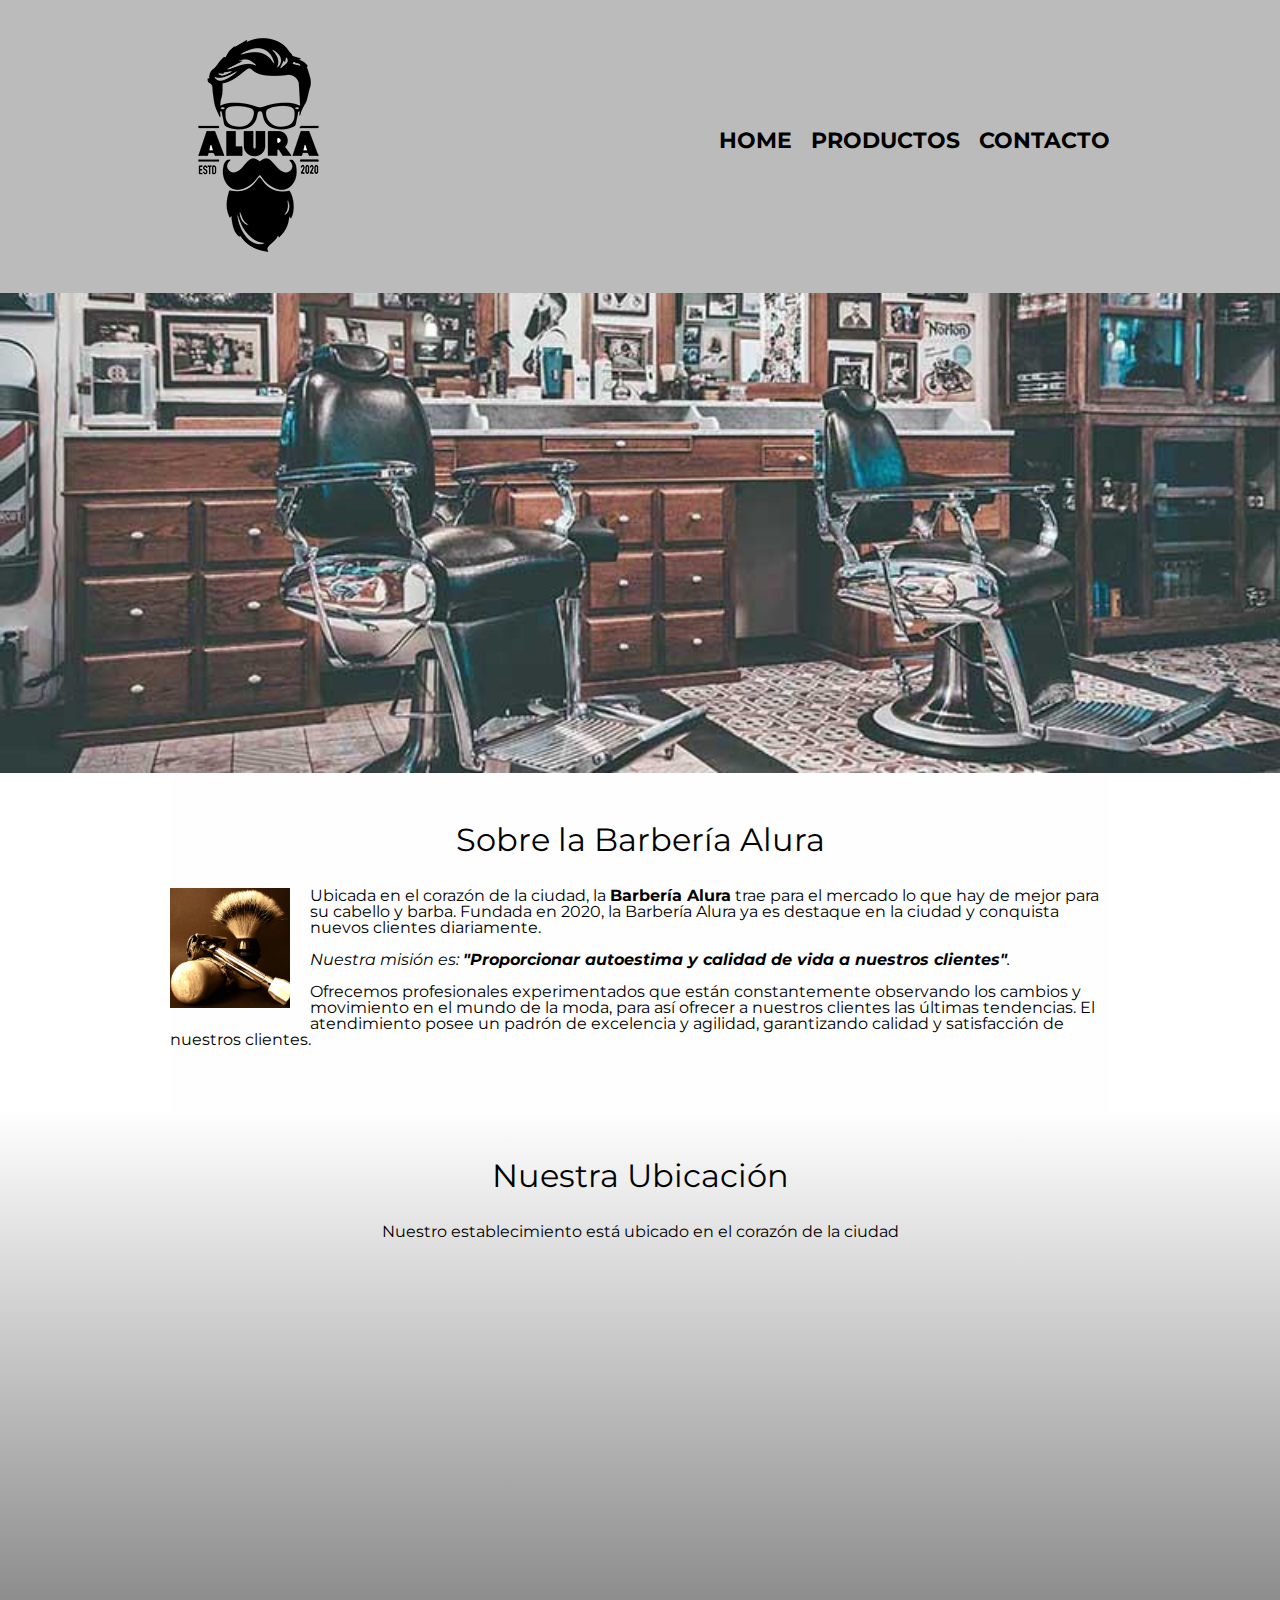
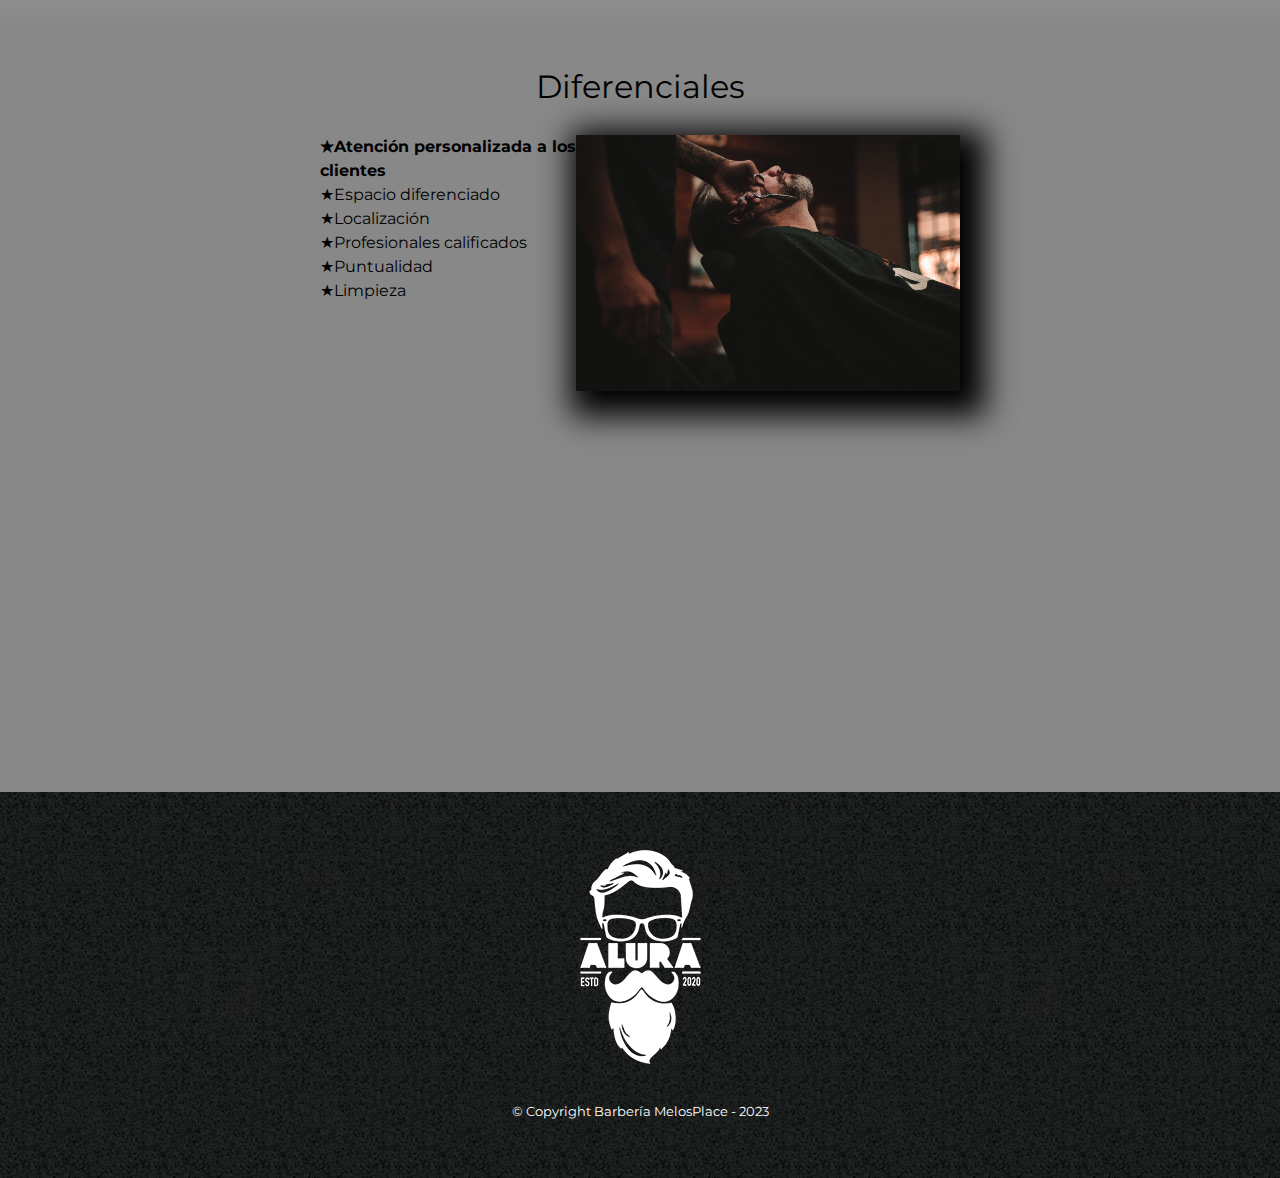
<file: index.html>
<!DOCTYPE html>

<html lang="es">
    
    <head>
        <meta charset="UTF-8"> 
        <meta name="viewport"content="width=device-width">
        <title>Barbería Alura</title>
        <link rel="stylesheet" href="reset.css">
        <link rel="stylesheet" href="style.css">
        <link href="https://fonts.googleapis.com/css2?family=Montserrat:wght@300&display=swap" rel="stylesheet">
    </head>

    <body>

        <header>
            <div class="caja">
                <h1><img src="imagenes/logo.png"></h1>
                <nav>
                    <ul>
                        <li><a href="index.html">Home</a></li>
                        <li><a href="productos.html">Productos</a></li>
                        <li><a href="contacto.html">Contacto</a></li>
                    </ul>
                </nav>
            </div>
        </header>

        <img class="banner" src="banner/banner.jpg">
        
        <main>
            <section class="principal">

                <h2 class="titulo-principal">Sobre la Barbería Alura</h2>

                <img class="utensilios"  src="imagenes/utensilios.jpg" alt="Utensilios de un barbero.">
    
                <p>Ubicada en el corazón de la ciudad, la <strong>Barbería Alura</strong> trae para el mercado lo que hay de mejor para su cabello y barba. Fundada en 2020, la Barbería Alura ya es destaque en la ciudad y conquista nuevos clientes diariamente.</p>
    
                <p id="mision"><em>Nuestra misión es: <strong>"Proporcionar autoestima y calidad de vida a nuestros clientes"</strong>.</em></p>
    
                <p>Ofrecemos profesionales experimentados que están constantemente observando los cambios y movimiento en el mundo de la moda, para así ofrecer a nuestros clientes las últimas tendencias. El atendimiento posee un padrón de excelencia y agilidad, garantizando calidad y satisfacción de nuestros clientes.</p> 
    
            </section>

            <section class="mapa">
                <h3 class="titulo-principal">Nuestra Ubicación</h3>
                <p>Nuestro establecimiento está ubicado en el corazón de la ciudad</p>

                <div class="mapa-contenido">
                    <iframe src="https://www.google.com/maps/embed?pb=!1m18!1m12!1m3!1d34784.869470159!2d-46.65499870427411!3d-23.593248407555798!2m3!1f0!2f0!3f0!3m2!1i1024!2i768!4f13.1!3m3!1m2!1s0x94ce5a2b2ed7f3a1%3A0xab35da2f5ca62674!2sCaelum%20-%20Education%20and%20Innovation!5e0!3m2!1ses-419!2sbr!4v1602972945026!5m2!1ses-419!2sbr" width="100%" height="300" frameborder="0" style="border:0;" allowfullscreen="" aria-hidden="false" tabindex="0"></iframe>
                </div>


            </section>
            
            <section class="diferenciales">
    
                <h3 class="titulo-principal">Diferenciales</h3>
            
                <div class="contenido-diferenciales">
                    <ul class="lista-diferenciales">
                        <li class="items">Atención personalizada a los clientes</li>
                        <li class="items">Espacio diferenciado</li>
                        <li class="items">Localización</li>
                        <li class="items">Profesionales calificados</li>
                        <li class="items">Puntualidad</li>
                        <li class="items">Limpieza</li>
                    </ul><img src="diferenciales/diferenciales.jpg" class="imagen-diferenciales">
                </div>
                <div class="video">
                    <iframe width="100%" height="315" src="https://www.youtube.com/embed/wcVVXUV0YUY" frameborder="0" allow="accelerometer; autoplay; clipboard-write; encrypted-media; gyroscope; picture-in-picture" allowfullscreen></iframe>                </div>
                
            </section>


            
        </main>
        
        <footer>
            <img src="imagenes/logo-blanco.png">
            <p class="copyright">&copy Copyright Barbería MelosPlace - 2023</p>
        </footer>
        
    </body>
</html>
</file>
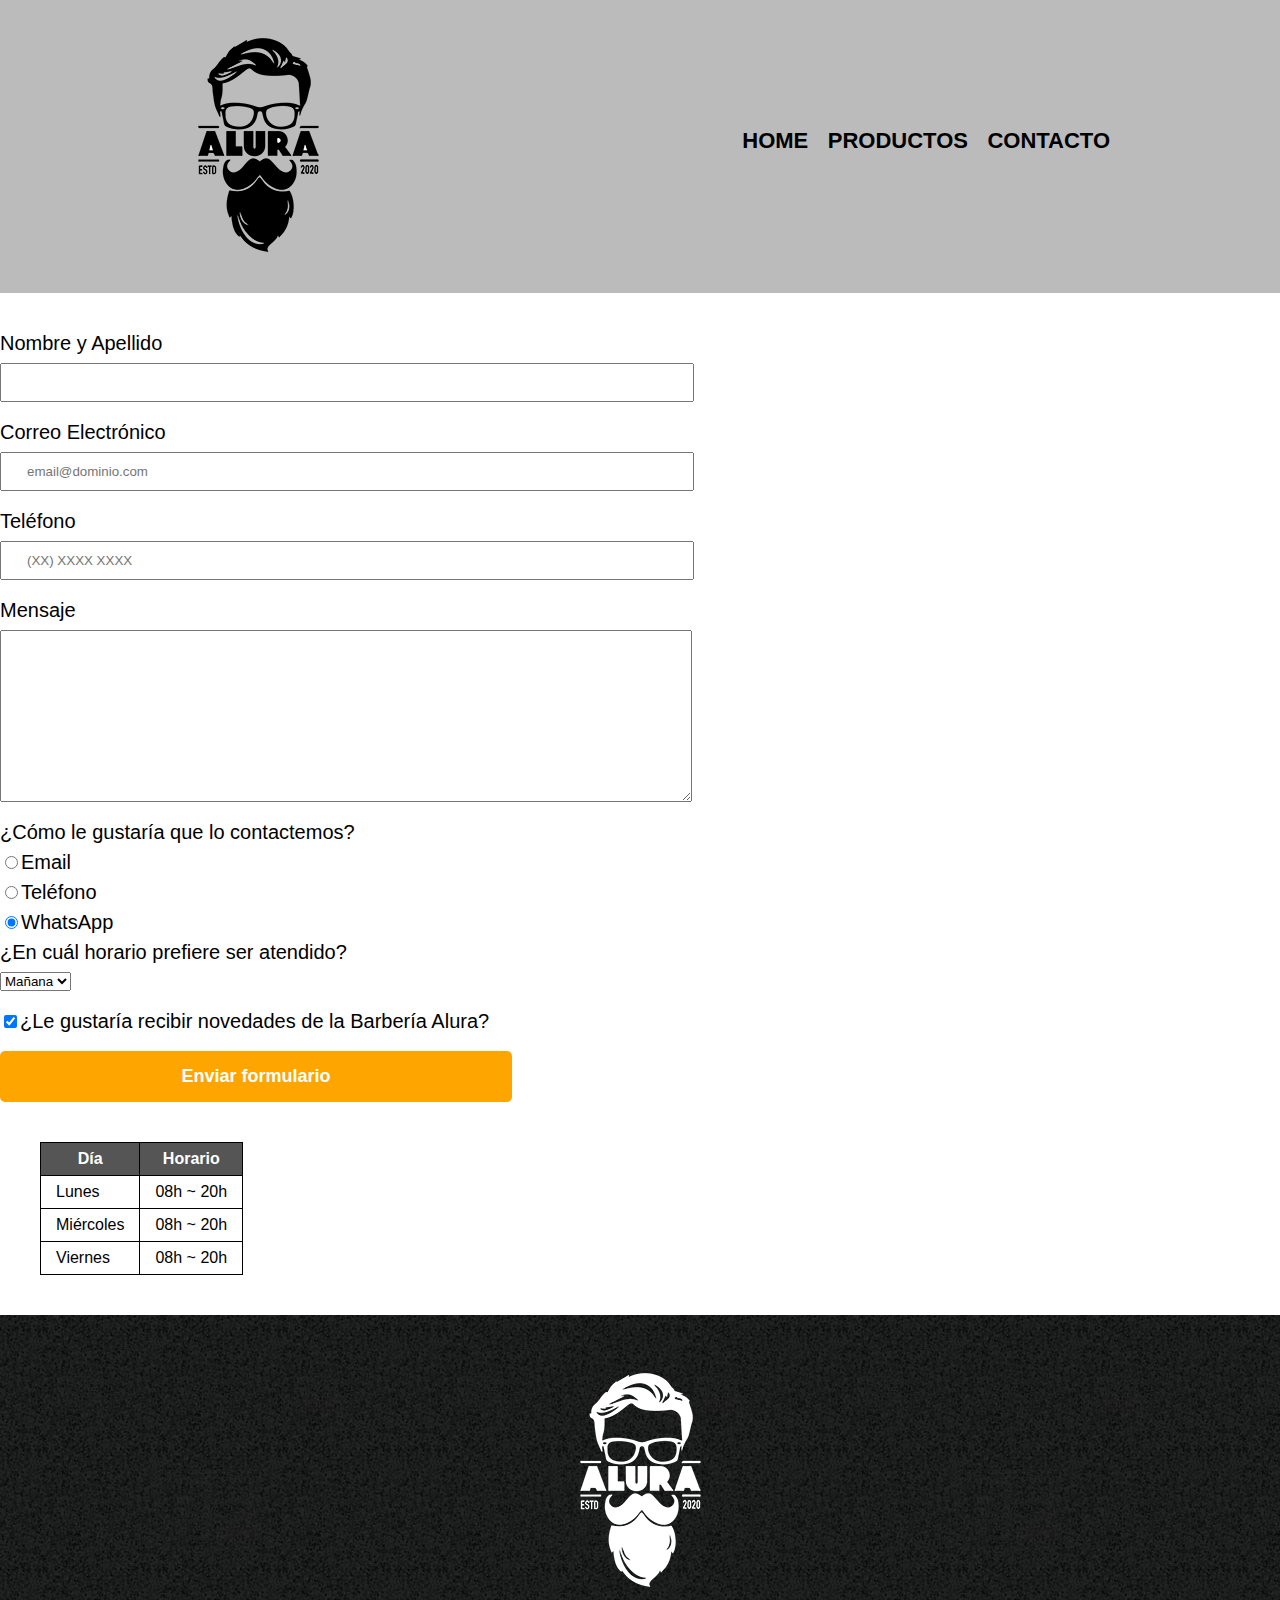
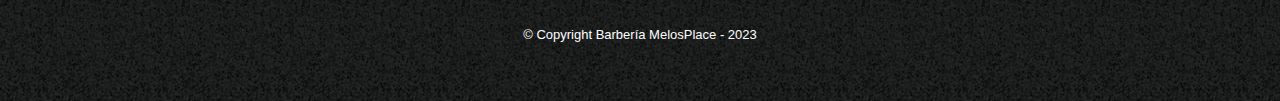
<file: contacto.html>
<!DOCTYPE html>

<html>
    <head>
        <meta charset="UTF-8">
        <title>Contacto - Barbería Alura</title>
        <link rel="stylesheet" href="reset.css">
        <link rel="stylesheet" href="style.css">
    </head>
    <body>
        <header>
            <div class="caja">
                <h1><img src="imagenes/logo.png" alt="Logo de la Barbería Alura"></h1>
                <nav>
                    <ul>
                        <li><a href="index.html">Home</a></li>
                        <li><a href="productos.html">Productos</a></li>
                        <li><a href="contacto.html">Contacto</a></li>
                    </ul>
                </nav>
            </div>
        </header>
        <main>
            <form>
                <label for="nombreapellido">Nombre y Apellido</label>
                <input type="text" id="nombreapellido" class="input-padron" required>

                <label for="correoelectronico">Correo Electrónico</label>
                <input type="email" id="correoelectronico" class="input-padron" required placeholder="email@dominio.com">

                <label for="telefono">Teléfono</label>
                <input type="tel" id="telefono" class="input-padron" required placeholder="(XX) XXXX XXXX">

                <label for="mensaje">Mensaje</label>
                <textarea cols="70" rows="10" id="mensaje" class="input-padron" required></textarea>
                
                <fieldset>
                    <legend>¿Cómo le gustaría que lo contactemos?</legend>

                    <label for="radio-email"><input type="radio" name="contacto" value="email" id="radio-email">Email</label>
                    
                    <label for="radio-telefono"><input type="radio" name="contacto" value="telefono" id="radio-telefono">Teléfono</label>
                    
                    <label for="radio-whatsapp"><input type="radio" name="contacto" value="whatsapp" id="radio-whatsapp" checked>WhatsApp</label>
                    
                </fieldset>
               
                <fieldset>
                    <legend>¿En cuál horario prefiere ser atendido?</legend>
                    <select>
                        <option>Mañana</option>
                        <option>Tarde</option>
                        <option>Noche</option>
                    </select>
                </fieldset>
                
                <label class="checkbox"><input type="checkbox" checked>¿Le gustaría recibir novedades de la Barbería Alura?</label>                
                
                <input type="submit" value="Enviar formulario" class="enviar">

            </form>

            <table>
                <thead>
                    <tr>
                        <th>Día</th>
                        <th>Horario</th>
                    </tr>
                </thead>
                <tbody>
                    <tr>
                        <td>Lunes</td>
                        <td>08h ~ 20h</td>
                    </tr>
                    <tr>
                        <td>Miércoles</td>
                        <td>08h ~ 20h</td>
                    </tr>
                    <tr>
                        <td>Viernes</td>
                        <td>08h ~ 20h</td>
                    </tr>
                </tbody>
            </table>
        </main>
        <footer>
            <img src="imagenes/logo-blanco.png"  alt="Logo de la Barbería Alura">
            <p class="copyright">&copy Copyright Barbería MelosPlace - 2023</p>
        </footer>
    </body>
</html>
</file>
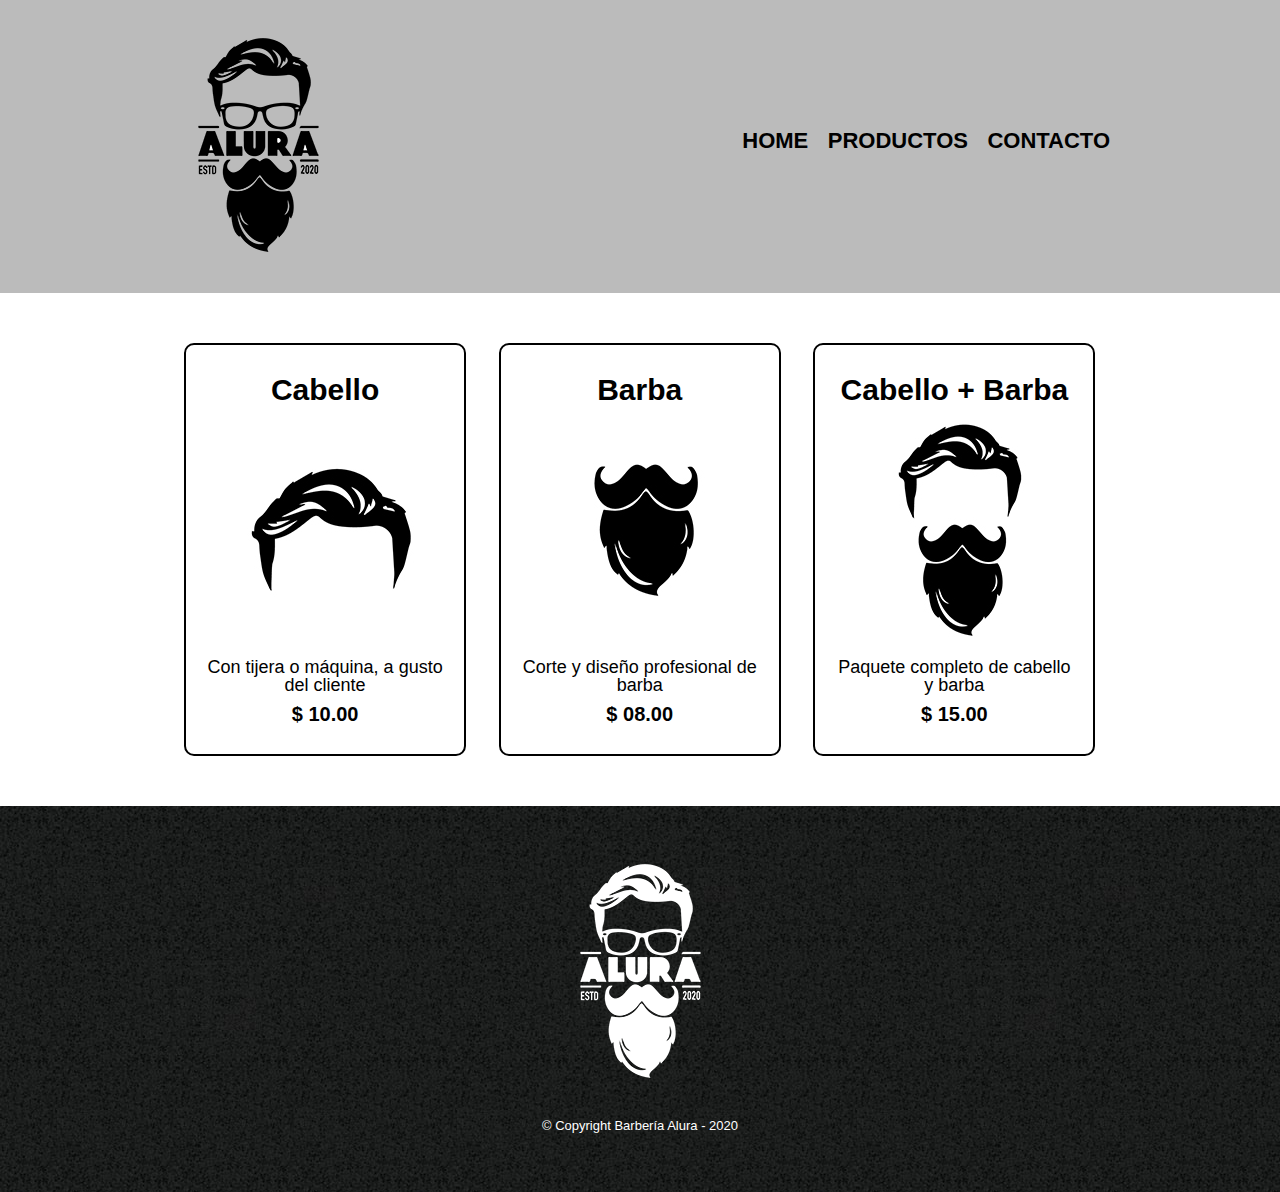
<file: productos.html>
<!DOCTYPE html>

<html>
    <head>
        <meta charset="UTF-8">
        <title>Productos - Barbería Alura</title>
        <link rel="stylesheet" href="reset.css">
        <link rel="stylesheet" href="style.css">
    </head>
    <body>
        <header>
            <div class="caja">
                <h1><img src="imagenes/logo.png"></h1>
                <nav>
                    <ul>
                        <li><a href="index.html">Home</a></li>
                        <li><a href="productos.html">Productos</a></li>
                        <li><a href="contacto.html">Contacto</a></li>
                    </ul>
                </nav>
            </div>
        </header>

        <main>
            <ul class="productos">
                <li>
                    <h2>Cabello</h2>
                    <img src="imagenes/cabello.jpg">
                    <p class="producto-descripcion">Con tijera o máquina, a gusto del cliente</p>
                    <p class="producto-precio">$ 10.00</p>
                </li>
                <li>
                    <h2>Barba</h2>
                    <img src="imagenes/barba.jpg">
                    <p class="producto-descripcion">Corte y diseño profesional de barba</p>
                    <p class="producto-precio">$ 08.00</p>
                </li>
                <li>
                    <h2>Cabello + Barba</h2>
                    <img src="imagenes/cabello+barba.jpg">
                    <p class="producto-descripcion">Paquete completo de cabello y barba</p>
                    <p class="producto-precio">$ 15.00</p>
                </li>
            </ul>
        </main>

        <footer>
            <img src="imagenes/logo-blanco.png">
            <p class="copyright">&copy Copyright Barbería Alura - 2020</p>
        </footer>
    </body>
</html>
</file>
<file: style.css>
body{
    font-family: 'Montserrat', sans-serif;
}

header {
    background-color: #BBBBBB;
    padding: 20px 0;
}

.caja{
    width: 940px;
    position: relative;
    margin: 0 auto;
}

nav{
    position: absolute;
    top:110px;
    right: 0;
}

nav li{
    display: inline;
    margin: 0 0 0 15px;
}

nav a{
    text-transform: uppercase;
    color: #000000;
    font-weight: bold;
    font-size: 22px;
    text-decoration: none;
}

nav a:hover{
    color: #c78c19;
    text-decoration: underline;
}

.productos{
    width: 940px;
    margin: 0 auto;
    padding: 50px;
}


.productos li{
    display: inline-block;
    text-align: center;
    width: 30%;
    vertical-align: top;
    margin: 0 1.5%;
    padding: 30px 20px;
    box-sizing: border-box;
    border: 2px solid #000000;
    border-radius: 10px;
}

.productos li:hover{
    border-color:#c78c19;
}

.productos li:active{
    border-color:#088c19;
}

.productos h2{
    font-size: 30px;
    font-weight: bold;
}

.productos li:hover h2{
    font-size: 33px;
}

.producto-descripcion{
    font-size: 18px;
}

.producto-precio{
    font-size: 20px;
    font-weight: bold;
    margin-top:10px;
}

footer{
    text-align: center;
    background: url(imagenes/bg.jpg);
    padding:40px;
}

.copyright{
    color:#FFFFFF;
    font-size: 13px;
    margin:20px;
}

form{
    margin: 40px 0;
}

form label, form legend{
    display: block;
    font-size: 20px;
    margin: 0 0 10px;
}

.input-padron{
    display: block;
    margin: 0 0 20px;
    padding: 10px 25px;
    width: 50%;
}

.checkbox{
    margin:20px 0;
}

.enviar{
    width: 40%;
    padding: 15px 0;
    font-size: 18px;
    font-weight: bold;
    color:white;
    background: orange;
    border:none;
    border-radius: 5px;
    transition: 1s all;
    cursor:pointer;
}

    .enviar:hover{
        background: darkorange;
        transform: scale(1.2);
    }
    
    table{
        margin: 40px 40px;
    }
    
    thead{
        background: #555555;
        color:white;
        font-weight: bold;
    }
    
    td,th{
        border: 1px solid #000000;
        padding: 8px 15px;
    }
    

/*Aquí inicia el CSS para nuestra home*/
.banner{
    width: 100%;
}

.principal{
    padding: 3em 0;
    background: #FEFEFE;
    width: 940px;
    margin: 0 auto; 
}

.titulo-principal{
    text-align: center;
    font-size: 2em;
    margin: 0 0 1em;
    clear:left;
}




    .principal p{
        margin: 0 0 1em;
    }
    
    .principal strong{
        font-weight: bold;
    }
    
    .principal em{
        font-style: italic;
    }
    
    .utensilios{
        width: 120px;
        float:left;
        margin: 0 20px 20px 0;
    }
    


    
.mapa {
    padding: 3em 0;
    background: linear-gradient(#FEFEFE, #888888)
    ;
}

.mapa p {
    margin: 0 0 2em;
    text-align: center;
}

.mapa-contenido{
    width: 940px;
    margin: 0 auto;
}

.diferenciales{
    padding: 3em 0;
    background: #888888;
}

.contenido-diferenciales{
    width: 640px;
    margin: 0 auto;
}

.lista-diferenciales{
    width: 40%;
    display: inline-block;
    vertical-align: top;
}

.items{
    line-height: 1.5;
}

.items:before{
    content:"★"
}

.items:first-child{
    font-weight: bold;
}


.imagen-diferenciales{
    width: 60%;
    transition: 400ms;
    box-shadow: 10px 10px 30px 15px #000000;
}


.imagen-diferenciales:hover{
    opacity: 0.3;
}


.video {
    width: 560px;
    margin: 1em auto;
}
@media screen and (max-width:480px){
    h1{
        text-align: center;
    }
    nav{
        position: static;
    }
    .caja, .principal, .mapa-contenido, .contenido-diferenciales, .video {
        width: auto;
    }
    .lista-diferenciales, .imagen-diferenciales{
        width: 100%;
    }
}
</file>
